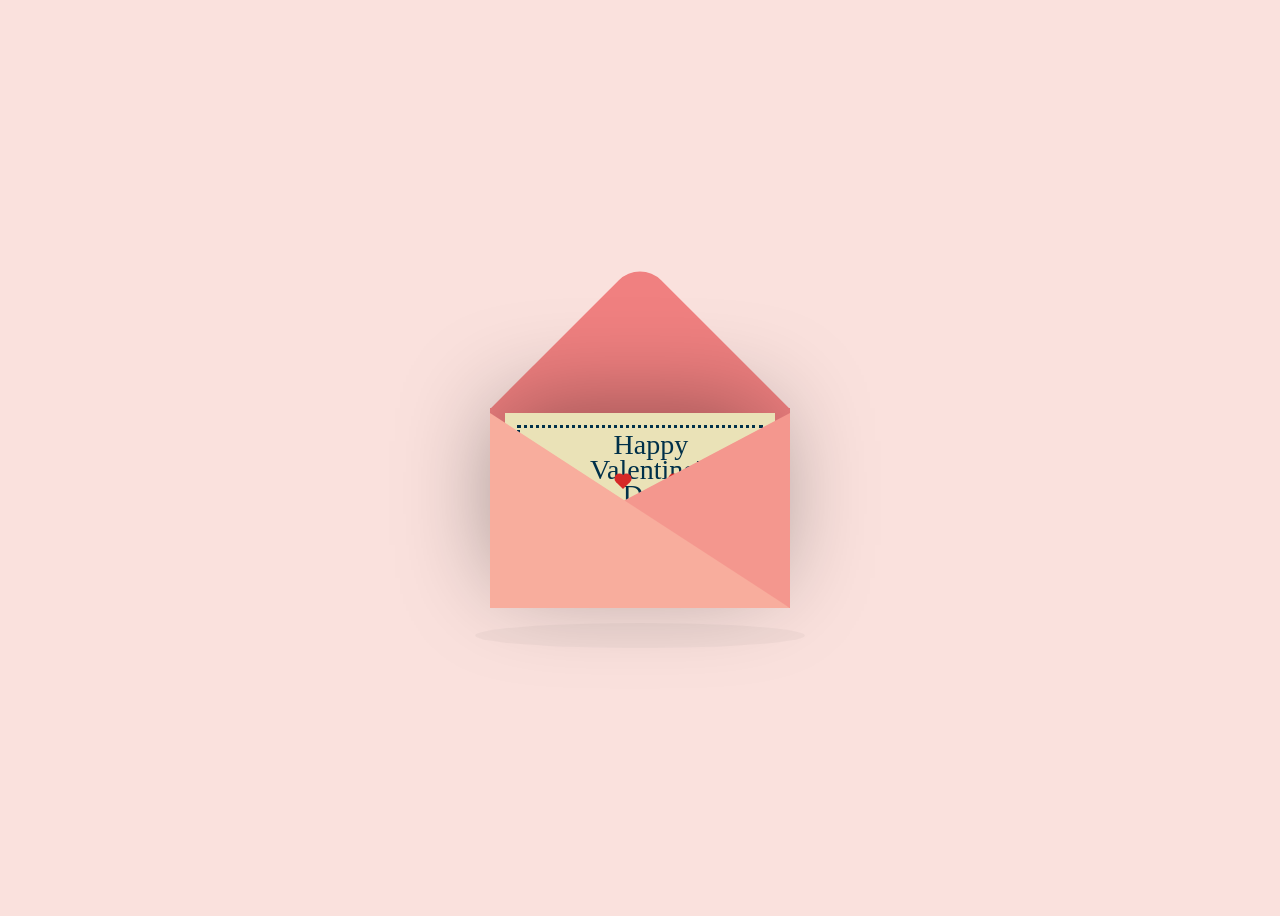
<file: index.html>
<!DOCTYPE html>
<html lang="en"> 
<head>
<meta charset="UTF-8" />
<meta name="viewport" content="width=device-width, initial-scale=1.0" />
<link rel="stylesheet" href="valentines.css">
<title>Valentines</title>
</head>

<body>
<div class="container">
    <div class="valentines">
        <div class="envelope"></div>
            <div class="front"></div>
                <div class="card">
                    <div class="text">
                        Happy</br>Valentine's</br>Day!
                    </div>
                    <div class="heart"></div>
        </div>
        <div class="hearts">
            <div class="one"></div>
            <div class="two"></div>
            <div class="three"></div>
            <div class="four"></div>
            <div class="five"></div>
        </div>
    </div>
<div class="shadow"></div>
</div>
<script src="https://code.jquery.com/jquery-3.6.0.min.js"></script>
<script src="valentines.js"></script>
</body>
</file>
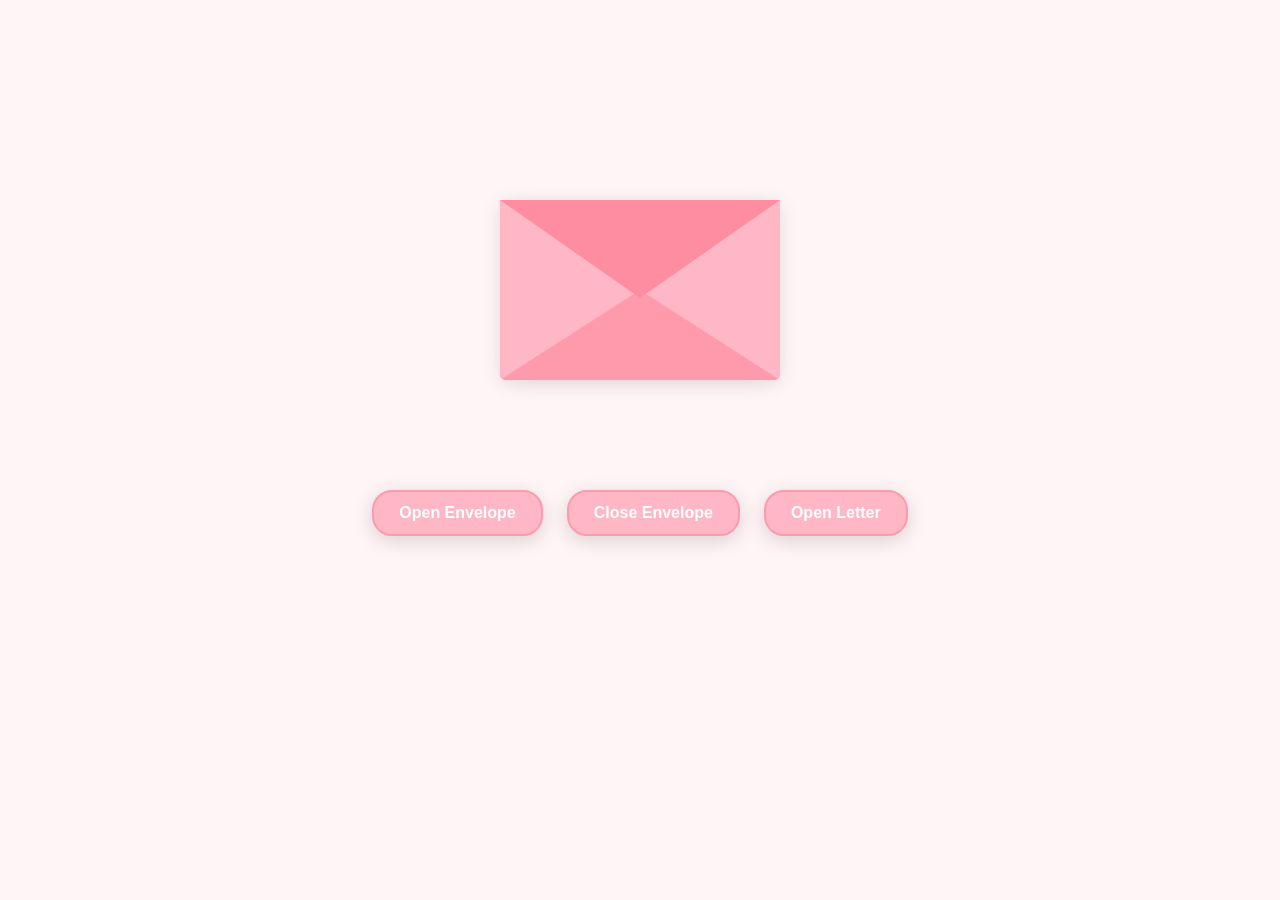
<file: date.html>
<!DOCTYPE html>
<html>
<head>
    <title>Pink Envelope</title>
    <link href="https://fonts.googleapis.com/css2?family=Handlee&display=swap" rel="stylesheet">
    <style>
        :root {
            --color-env: #FFB7C5;
            --color-env2: #ff9aad;
            --color-flap: #ff8da1;
            --color-bg: #fff5f7;
            --color-heart: #ff85a2;
            --color-sparkle: #fff;
            --wax-red: #c04040;
        }

        #envelope {
            position: relative;
            width: 280px;
            height: 180px;
            border-bottom-left-radius: 6px;
            border-bottom-right-radius: 6px;
            margin: 0 auto;
            top: 150px;
            background-color: var(--color-flap);
            box-shadow: 0 4px 20px rgba(0,0,0,.1);
            cursor: pointer;
        }

        .front {
            position: absolute;
            width: 0;
            height: 0;
            z-index: 3;
        }

        .flap {
            border-left: 140px solid transparent;
            border-right: 140px solid transparent;
            border-bottom: 82px solid transparent;
            border-top: 98px solid var(--color-flap);
            transform-origin: top;
            pointer-events: none;
        }

        .pocket {
            border-left: 140px solid var(--color-env);
            border-right: 140px solid var(--color-env);
            border-bottom: 90px solid var(--color-env2);
            border-top: 90px solid transparent;
            border-bottom-left-radius: 6px;
            border-bottom-right-radius: 6px;
        }

        .letter {
            position: relative;
            background-color: #fff;
            width: 90%;
            margin: 0 auto;
            height: 90%;
            top: 5%;
            border-radius: 6px;
            box-shadow: 0 2px 26px rgba(0,0,0,.08);
            padding: 15px;
            box-sizing: border-box;
        }

        .letter:after {
            content: '';
            position: absolute;
            top: 0;
            bottom: 0;
            left: 0;
            right: 0;
            background-image: linear-gradient(180deg, 
                rgba(255,255,255,0.00) 25%, 
                rgba(255,231,236,0.70) 55%, 
                rgba(255,231,236,1.00) 100%);
        }

        .message {
            position: relative;
            z-index: 2;
            font-family: 'Handlee', cursive;
            color: #d46a84;
            text-align: center;
            line-height: 1;
            padding-top: 0px;
        }

        .message p {
            margin: 10px 0;
            font-size: 1.8em;
            text-shadow: 0 2px 3px rgba(0,0,0,0.1);
        }

        @keyframes float {
            0%, 100% { transform: translateY(0); }
            50% { transform: translateY(-10px); }
        }

        .envlope-wrapper {
            height: 380px;
            margin-top: 50px;
            animation: float 3s ease-in-out infinite;
        }

        .open .flap {
            transform: rotateX(180deg);
            transition: transform 0.4s ease, z-index 0.6s;
            z-index: 1;
        }

        .close .flap {
            transform: rotateX(0deg);
            transition: transform 0.4s 0.6s ease, z-index 1s;
            z-index: 5;
        }

        .close .letter {
            transform: translateY(0px); 
            transition: transform 0.4s ease, z-index 1s;
            z-index: 1;
        }

        .open .letter {
            transform: translateY(-60px) rotate(-2deg);
            transition: transform 0.4s 0.6s ease, z-index 0.6s;
            z-index: 2;
        }

        

        .letter-corner {
            position: absolute;
            width: 20px;
            height: 20px;
            border: 2px solid #ffd1dc;
            border-radius: 5px;
            z-index: 3;
        }
        .corner-tl { top: 10px; left: 10px; border-right: none; border-bottom: none; }
        .corner-br { bottom: 10px; right: 10px; border-left: none; border-top: none; }

        .hearts, .sparkles {
            position: absolute;
            top: 90px;
            left: 0;
            right: 0;
            z-index: 2;
        }

        .heart, .sparkle {
            position: absolute;
            bottom: 0;
            pointer-events: none;
        }

        .heart:before,
        .heart:after {
            content: "";
            position: absolute;
            left: 25px;
            top: 0;
            width: 25px;
            height: 40px;
            background: var(--color-heart);
            border-radius: 25px 25px 0 0;
            transform: rotate(-45deg);
            transform-origin: 0 100%;
        }

        .heart:after {
            left: 0;
            transform: rotate(45deg);
            transform-origin: 100% 100%;
        }

        .sparkle {
            width: 8px;
            height: 8px;
            background: var(--color-sparkle);
            border-radius: 50%;
            animation: sparkleTwinkle 1s infinite;
        }

        .close .heart,
        .close .sparkle {
            opacity: 0;
            animation: none;
        }

        .a1 { left: 20%; transform: scale(0.6); animation: slideUp 4s linear infinite, sideSway 2s ease-in-out infinite alternate; }
        .a2 { left: 55%; animation: slideUp 5s linear infinite, sideSway 4s ease-in-out infinite alternate; }
        .a3 { left: 10%; transform: scale(0.8); animation: slideUp 7s linear infinite, sideSway 2s ease-in-out infinite alternate; }

        .s1 { left: 30%; animation: sparkleUp 3s linear infinite; }
        .s2 { left: 60%; animation: sparkleUp 4s linear infinite; }
        .s3 { left: 45%; animation: sparkleUp 5s linear infinite; }

        @keyframes slideUp {
            0% { top: 0; }
            100% { top: -600px; }
        }

        @keyframes sideSway {
            0% { margin-left: 0; }
            50% { margin-left: 50px; }
            100% { margin-left: 0; }
        }

        @keyframes sparkleUp {
            0% { transform: translateY(0); opacity: 1; }
            100% { transform: translateY(-500px) rotate(360deg); opacity: 0; }
        }

        @keyframes sparkleTwinkle {
            0%, 100% { transform: scale(1); }
            50% { transform: scale(1.5); }
        }

        body {
            background-color: var(--color-bg);
            margin: 0;
            min-height: 100vh;
            display: flex;
            flex-direction: column;
            align-items: center;
        }

        .reset {
            text-align: center;
            margin-top: 50px;
        }

        .reset button {
            font-weight: 600;
            transition: all 0.3s ease;
            background-color: var(--color-env);
            border: 2px solid var(--color-env2);
            border-radius: 20px;
            color: white;
            padding: 12px 25px;
            margin: 10px;
            font-size: 16px;
            cursor: pointer;
            box-shadow: 0 5px 20px rgba(0,0,0,0.15);
            font-family: Arial, sans-serif;
        }

        .reset button:hover {
            background-color: var(--color-env2);
            transform: translateY(-3px) scale(1.05);
            box-shadow: 0 7px 25px rgba(0,0,0,0.2);
        }
    </style>
</head>
<body>
    <div class="envlope-wrapper">
        <div id="envelope" class="close">
            <div class="wax-seal"></div>
            <div class="front flap"></div>
            <div class="front pocket"></div>
            <div class="letter">
                <div class="letter-corner corner-tl"></div>
                <div class="letter-corner corner-br"></div>
                <div class="message">
                    <p>I love you,</p>
                    <p>Janielle!!!</p>
                </div>
            </div>
            <div class="hearts">
                <div class="heart a1"></div>
                <div class="heart a2"></div>
                <div class="heart a3"></div>
            </div>
            <div class="sparkles">
                <div class="sparkle s1"></div>
                <div class="sparkle s2"></div>
                <div class="sparkle s3"></div>
            </div>
        </div>
    </div>
    <div class="reset">
        <button id="open">Open Envelope</button>
        <button id="reset">Close Envelope</button>
        <button id="letter">Open Letter</button>
    </div>

    <script src="https://code.jquery.com/jquery-3.6.0.min.js"></script>
    <script>
        $(document).ready(function() {
            const envelope = $('#envelope');
            const btnOpen = $("#open");
            const btnReset = $("#reset");
            const btnLetter = $("#letter");

            envelope.on('click', open);
            btnOpen.on('click', open);
            btnReset.on('click', close);
            btnLetter.on('click', function() {
                window.location.href = "lock.html";
            });

            function open() {
                envelope.removeClass("close").addClass("open");
            }

            function close() {
                envelope.removeClass("open").addClass("close");
            }
        });
    </script>
</body>
</html>
</file>
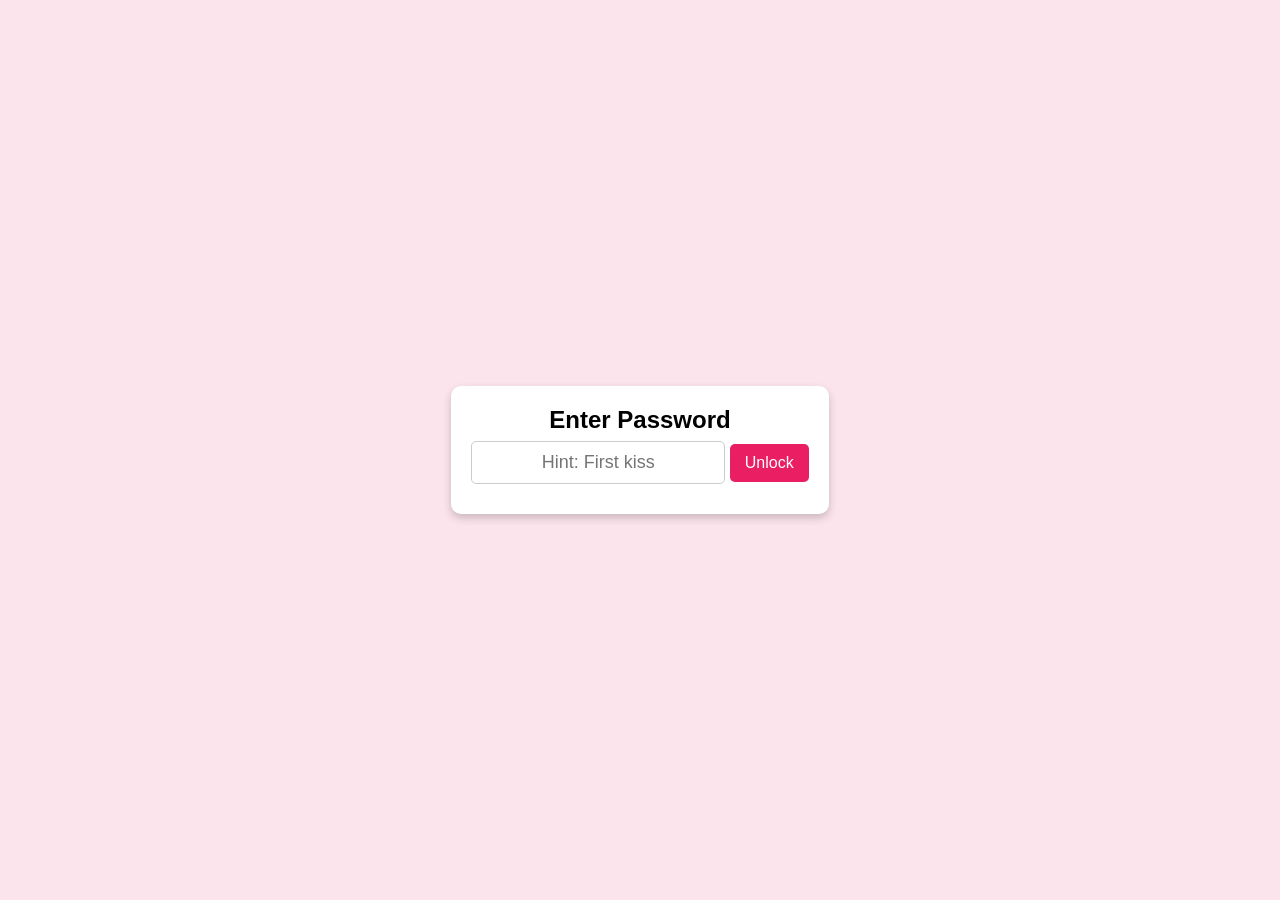
<file: lock.html>
<!DOCTYPE html>
<html lang="en">
<head>
    <meta charset="UTF-8">
    <meta name="viewport" content="width=device-width, initial-scale=1.0">
    <title>Enter Password</title>
    <style>
        * {
            margin: 0;
            padding: 0;
            box-sizing: border-box;
            text-align: center;
            font-family: Arial, sans-serif;
        }

        body {
            background-color: #fce4ec;
            display: flex;
            justify-content: center;
            align-items: center;
            height: 100vh;
        }

        .container {
            background: white;
            padding: 20px;
            border-radius: 10px;
            box-shadow: 0px 4px 8px rgba(0, 0, 0, 0.2);
        }

        input {
            padding: 10px;
            font-size: 18px;
            border-radius: 5px;
            border: 1px solid #ccc;
        }

        button {
            padding: 10px 15px;
            font-size: 16px;
            margin-top: 10px;
            background-color: #e91e63;
            color: white;
            border: none;
            border-radius: 5px;
            cursor: pointer;
        }

        .error {
            color: red;
            margin-top: 10px;
        }
    </style>
</head>
<body>

    <div class="container">
        <h2>Enter Password</h2>
        <input type="password" id="password-input" placeholder="Hint: First kiss">
        <button onclick="checkPassword()">Unlock</button>
        <p class="error" id="error-message"></p>
    </div>

    <script>
        function checkPassword() {
            let input = document.getElementById("password-input").value.trim().toLowerCase();
            let errorMessage = document.getElementById("error-message");

            if (input === "080823" || input === "august 8 2023") {
                window.location.href = "valentine-confession.html"; // Redirect to letter.html
            } else {
                errorMessage.textContent = "Incorrect password!";
            }
        }
    </script>

</body>
</html>
</file>
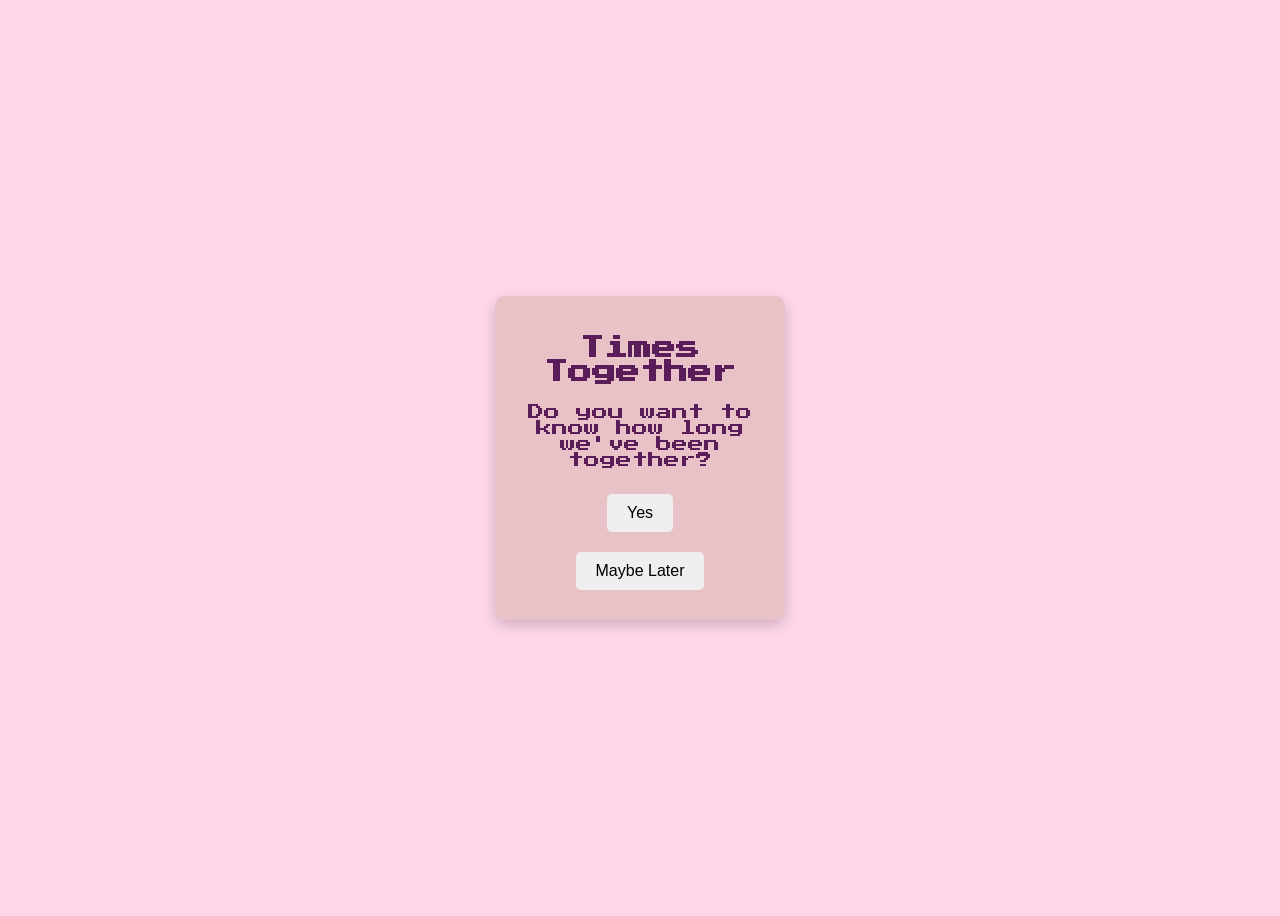
<file: time.html>
<!DOCTYPE html>
<html lang="en">
<head>
    <meta charset="UTF-8">
    <meta name="viewport" content="width=device-width, initial-scale=1.0">
    <title>Forever Together</title>
    <link rel="stylesheet" href="time.css">
</head>
<body>
    <div id="backgroundContainer"> <!-- 🌟 Blue container for words -->
        <div id="question" class="container">
            <h2>Times Together</h2>
            <p>Do you want to know how long we've been together?</p>
            <button id="yesBtn">Yes</button>
            <button id="maybeBtn">Maybe Later</button>
        </div>

        <div id="forceChoice" class="container hidden">
            <p>Nope, you don't have a choice...</p>
        </div>

        <div id="calculating" class="container hidden">
            <p>Calculating...</p>
            <div class="loading-bar"></div>
        </div>

        <div id="result" class="container hidden">
            <div id="timeCount"></div> <!-- ⏳ Red box for timer -->
            <div id="wordsContainer" class="hidden"></div>
            <button id="foreverBtn" class="hidden">Click for more.</button>
        </div>

        <div id="finalScreen" class="container hidden">
            <h1>Forever to Go</h1>
            <p>Our story continues...</p>
            <button id="replayBtn">Replay</button>
        </div>
    </div> <!-- End of blue container -->

    <script src="time.js"></script>
</body>
</html>
</file>
<file: valentines.css>
body {
    display: flex;
    justify-content: center;
    align-items: center;
    height: 100vh;
    background-color: #fae1dd;
}

.container {
    position: relative;
}

.valentines {
    position: relative;
    top: 50px;
    cursor: pointer;
    animation: up 3s linear infinite;
}

@keyframes up {
    0%, 100% {
        transform: translateY(0);
    }
    50% {
        transform: translateY(-30px);
    }
}

.envelope {
    position: relative;
    width: 300px;
    height: 200px;
    background-color: #f08080;
}

.envelope:before{
    background-color: #f08080;
    content: "";
    position: absolute;
    width: 212px;
    height: 212px;
    transform: rotate(45deg);
    top: -105px;
    left: 44px;
    border-radius: 30px 0 0 0;
}

.card {
    position: absolute;
    background-color: #eae2b7;
    width: 270px;
    height: 170px;
    top: 5px;
    left: 15px;
    box-shadow: -5px -5px 100px rgba(0, 0, 0, 0.4);
}

.card::before {
    content: "";
    position: absolute;
    border: 3px solid #003049;
    border-style: dotted;
    width: 240px;
    height: 140px;
    left: 12px;
    top: 12px;
}

.text {
    position: absolute;
    font-family: 'Brush Script MT', cursive;
    font-size: 28px;
    text-align: center;
    line-height: 25px;
    top: 19px;
    left: 85px;
    color: #003049;
}

.heart {
    background-color: #d62828;
    display: inline-block;
    height: 30px;
    margin: 0 10px;
    position: relative;
    top: 110px;
    left: 105px;
    transform: rotate(-45deg);
    width: 30px;
}

.heart:before, .heart:after {
    content: "";
    background-color: #d62828;
    border-radius: 50%;
    height: 30px;
    position: absolute;
    width: 30px;
}

.heart:before {
    top: -15px;
    left: 0;
}

.heart::after {
    left: 15px;
    top: 0;
}

.hearts {
    position: absolute;
    top: 15px;
}

@keyframes heart {
    0% {
        transform: translateY(0) rotate(-45deg) scale(0.3);
        opacity: 1;
    }
    100% {
        transform: translateY(-150px) rotate(-45deg) scale(1.3);
        opacity: 0.5;
    }
}

.one, .two, .three, .four, .five {
    background-color: #d62828;
    display: inline-block;
    height: 10px;
    width: 10px;
    margin: 0 10px;
    position: relative;
    transform: rotate(-45deg);
    top: 50px;
}

.one::before, .one::after, .two::before, .two::after, .three::before, .three::after, .four::before, .four::after, .five::before, .five::after {
    position: absolute;
    content: "";
    background-color: #d62828;
    border-radius: 50%;
    height: 10px;
    width: 10px
}

.one:before, .two:before, .three:before, .four:before, .five:before {
    top: -5px;
    left: 0;
}

.one:after, .two:after, .three:after, .four:after, .five:after {
    left: 5px;
    top: 0;
}

.one {
    left: 10px;
    animation: heart 1s ease-out infinite;
}

.two {
    left: 30px;
    animation: heart 2s ease-out infinite;
}

.three {
    left: 50px;
    animation: heart 1.5s ease-out infinite;
}

.four {
    left: 70px;
    animation: heart 2.3s ease-out infinite;
}

.five {
    left:90px;
    animation: heart 1.7s ease-out infinite;
}

.front {
    position: absolute;
    border-right: 180px solid #f4978e;
    border-top: 95px solid transparent;
    border-bottom: 100px solid transparent;
    left: 120px;
    top: 5px;
    width: 0;
    height: 0;
    z-index: 10;
}

.front:before {
    position: absolute;
    content: "";
    border-left: 300px solid #f8ad9d;
    border-top: 195px solid transparent;
    left: -120px;
    top: -95px;
    width: 0;
    height: 0;
}

.shadow {
    position: absolute;
    width: 330px;
    height: 25px;
    border-radius: 50%;
    background-color: rgba(0,0,0,0.03);
    top: 265px;
    left: -15px;
    z-index: -1;
    animation: scale 3s linear infinite;
}

@keyframes scale {
    0%, 100% {
        transform: scaleX(1);
    }
    50% {
        transform: scaleX(0.85);
    }
}
</file>
<file: time.css>
@import url('https://fonts.googleapis.com/css2?family=Press+Start+2P&display=swap');

body {
    font-family: 'Press Start 2P', cursive;
    text-align: center;
    background-color: #ffd7eb;
    color: #5a1d5a;
    display: flex;
    flex-direction: column;
    align-items: center;
    justify-content: center;
    height: 100vh;
    overflow: hidden;
}

@keyframes floatEffect {
    0% { transform: translateY(0); }
    50% { transform: translateY(-10px); }
    100% { transform: translateY(0); }
}

.container {
    background: #e9c2c8;
    padding: 20px;
    width: 250px;
    border-radius: 10px;
    box-shadow: 0 5px 15px rgba(0, 0, 0, 0.2);
    animation: floatEffect 3s ease-in-out infinite;
}

button {
    font-size: 16px;
    padding: 10px 20px;
    border: none;
    border-radius: 5px;
    cursor: pointer;
    margin: 10px;
}

.hidden {
    display: none;
}

.fade-in {
    animation: fadeIn 1s ease-in forwards;
}

.fade-out {
    animation: fadeOut 1s ease-out for;
}

@keyframes fadeIn {
    from { opacity: 0; }
    to { opacity: 1; }
}

@keyframes fadeOut {
    from { opacity: 1; }
    to { opacity: 0; }
}

/* Loading Bar Styles */
#calculating p {
    font-size: 18px;
    margin-bottom: 10px;
}

.loading-bar {
    width: 100%;
    height: 10px;
    background: #f0a3c1;
    border-radius: 5px;
    overflow: hidden;
    position: relative;
}

.loading-bar::after {
    content: "";
    display: block;
    width: 0;
    height: 100%;
    background: #ff4081;
    animation: loadAnimation 3s ease-in-out forwards;
}

@keyframes loadAnimation {
    0% { width: 0%; }
    50% { width: 60%; }
    100% { width: 100%; }
}

.word-box {
    font-size: 18px;
    font-weight: bold;
    color: #5a1d5a;
    position: absolute;
    background: #e9c2c8;
    padding: 5px 10px;
    border-radius: 5px;
    transition: opacity 1s ease-in-out;
}

.fade-in {
    opacity: 1;
}

.fade-out {
    opacity: 0;
}
</file>
